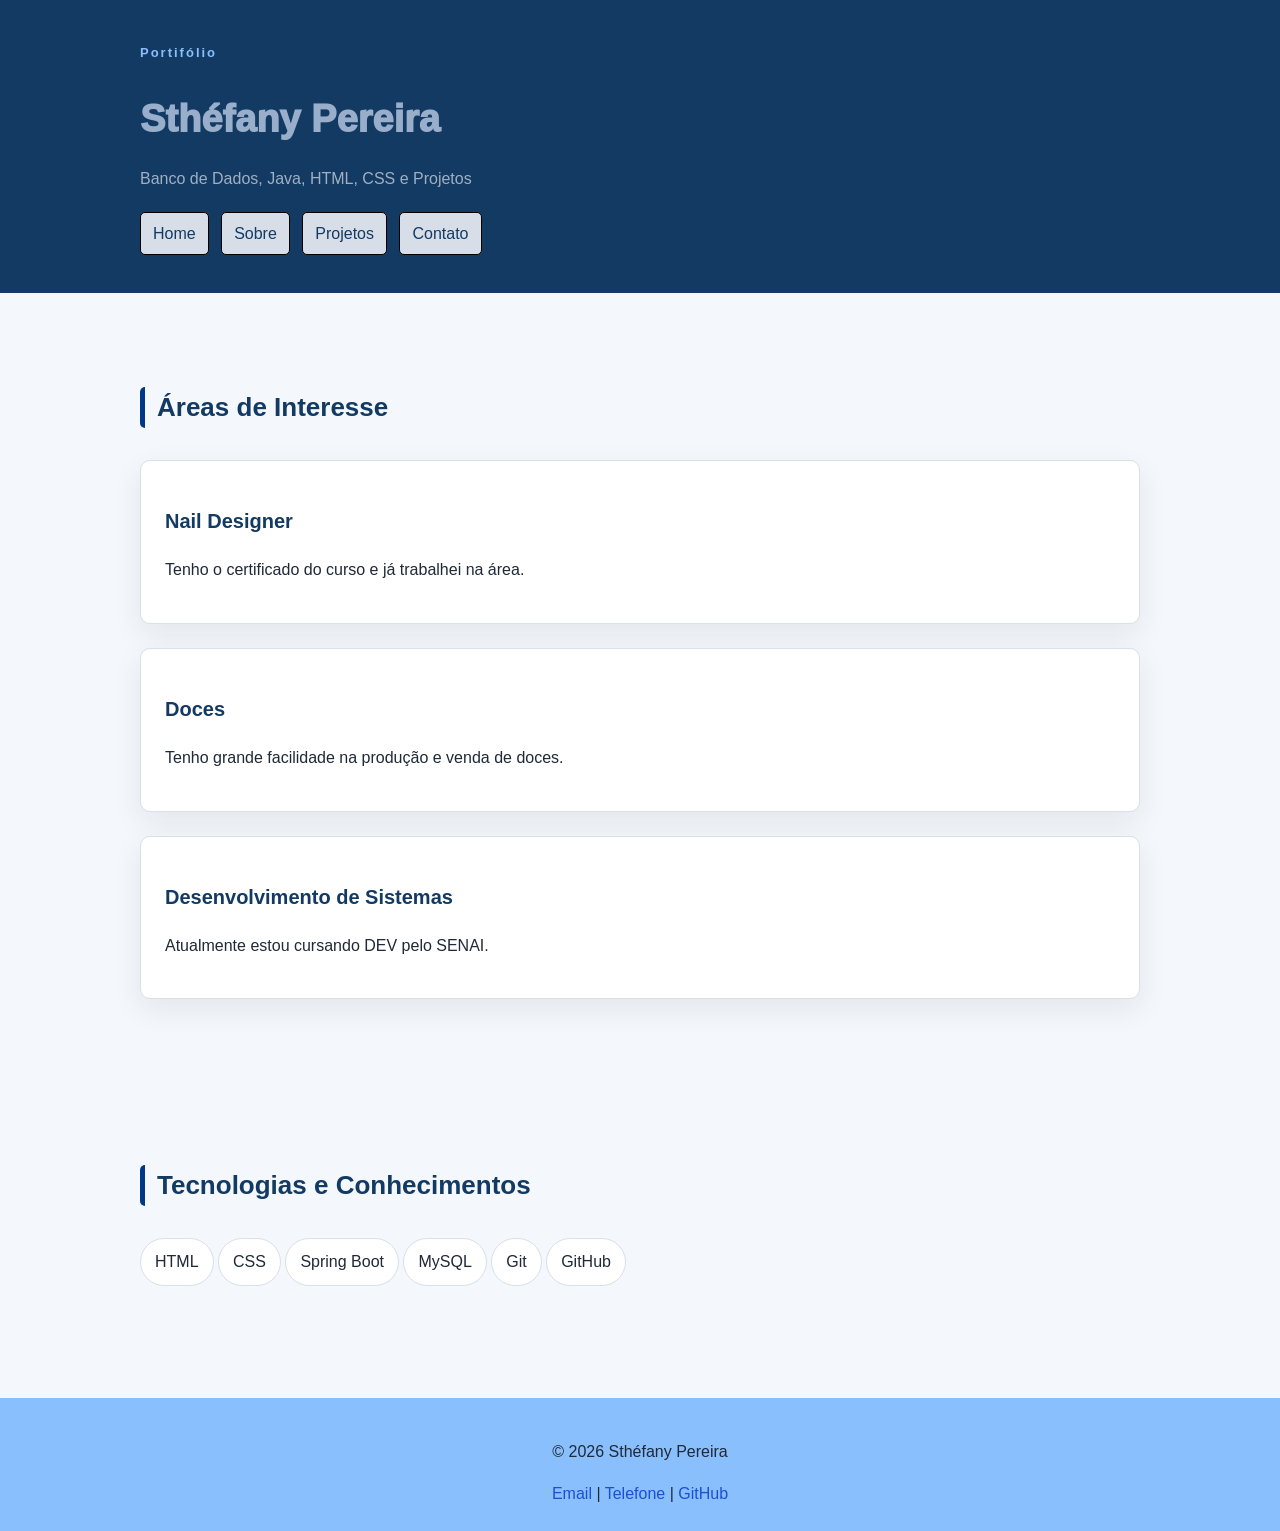
<file: index.html>
<!DOCTYPE html>
<html lang="pt-br">
<head>
    <meta charset="UTF-8">
    <meta name="viewport" content="width=device-width, initial-scale=1.0">
    <title>Sthéfany Pereira | Portifólio</title>
    <link rel="stylesheet" href="./style/style.css">
</head>
<body>
    
    <header class="cabecalho">
        <div class="container">
            <p class="etiqueta">Portifólio</p>

            <h1>Sthéfany Pereira</h1>

            <p class="subtitulo">
                Banco de Dados, Java, HTML, CSS e Projetos
            </p>

            <nav class="menu-principal">
                <ul class="menu-lista">
                    <li><a class="menu-link" href="index.html">Home</a></li>
                    <li><a class="menu-link" href="./pages/sobre.html">Sobre</a></li>
                    <li><a class="menu-link" href="./pages/projetos.html">Projetos</a></li>
                    <li><a class="menu-link" href="./pages/contato.html">Contato</a></li>
                </ul>
            </nav>
        </div>
    </header>

    <main>
        <section class="secao">
            <div class="container">
                <h2 class="titulo-secao">Áreas de Interesse</h2>

                <div class="grade-cards">
                    <article class="card">
                        <h3>Nail Designer</h3>
                        <p>
                            Tenho o certificado do curso e já trabalhei na área.
                        </p>
                    </article>

                    <article class="card">
                        <h3>Doces</h3>
                        <p>
                            Tenho grande facilidade na produção e venda de doces.
                        </p>
                    </article>
                    <article class="card">
                        <h3>Desenvolvimento de Sistemas</h3>
                        <p>
                            Atualmente estou cursando DEV pelo SENAI.
                        </p>
                    </article>
                </div>
            </div>
        </section>

        <section class="secao secao-tecnologias">
            <div class="container">
                <h2 class="titulo-secao">Tecnologias e Conhecimentos</h2>
                <ul class="lista-tecnologias">
                    <li>HTML</li>
                    <li>CSS</li>
                    <li>Spring Boot</li>
                    <li>MySQL</li>
                    <li>Git</li>
                    <li>GitHub</li>
                </ul>
            </div>
        </section>

    </main>

    <footer class="rodape">
        <div class="container">
            <p>&copy; 2026 Sthéfany Pereira</p>

            <address>
                <a href="mailto: sthefany.vitoria.pereira10@gmail.com">Email</a>
                <span> | </span>
                <a href="tel:+5515996082716">Telefone</a>
                <span> | </span>
                <a href="https://github.com/sthevick" target="_blank">GitHub</a>
            </address>
        </div>
    </footer>

</body>
</html>
</file>
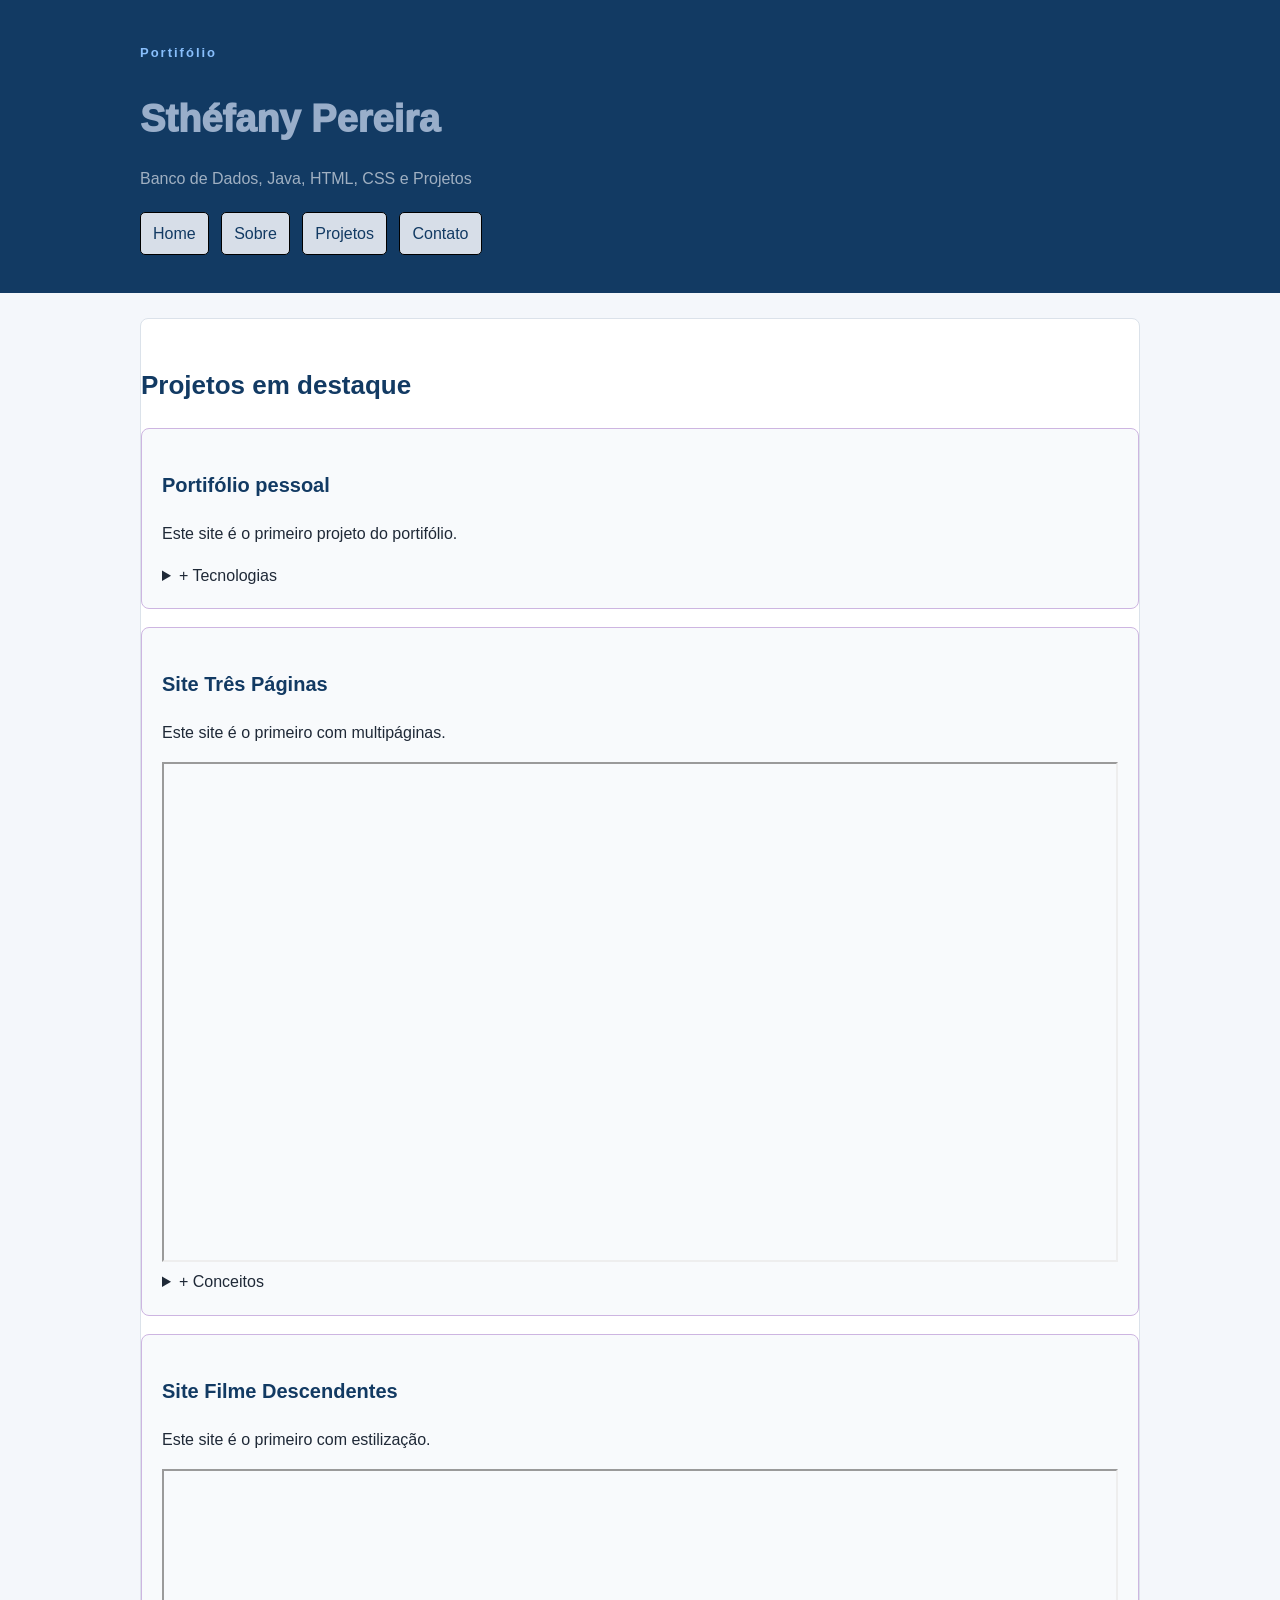
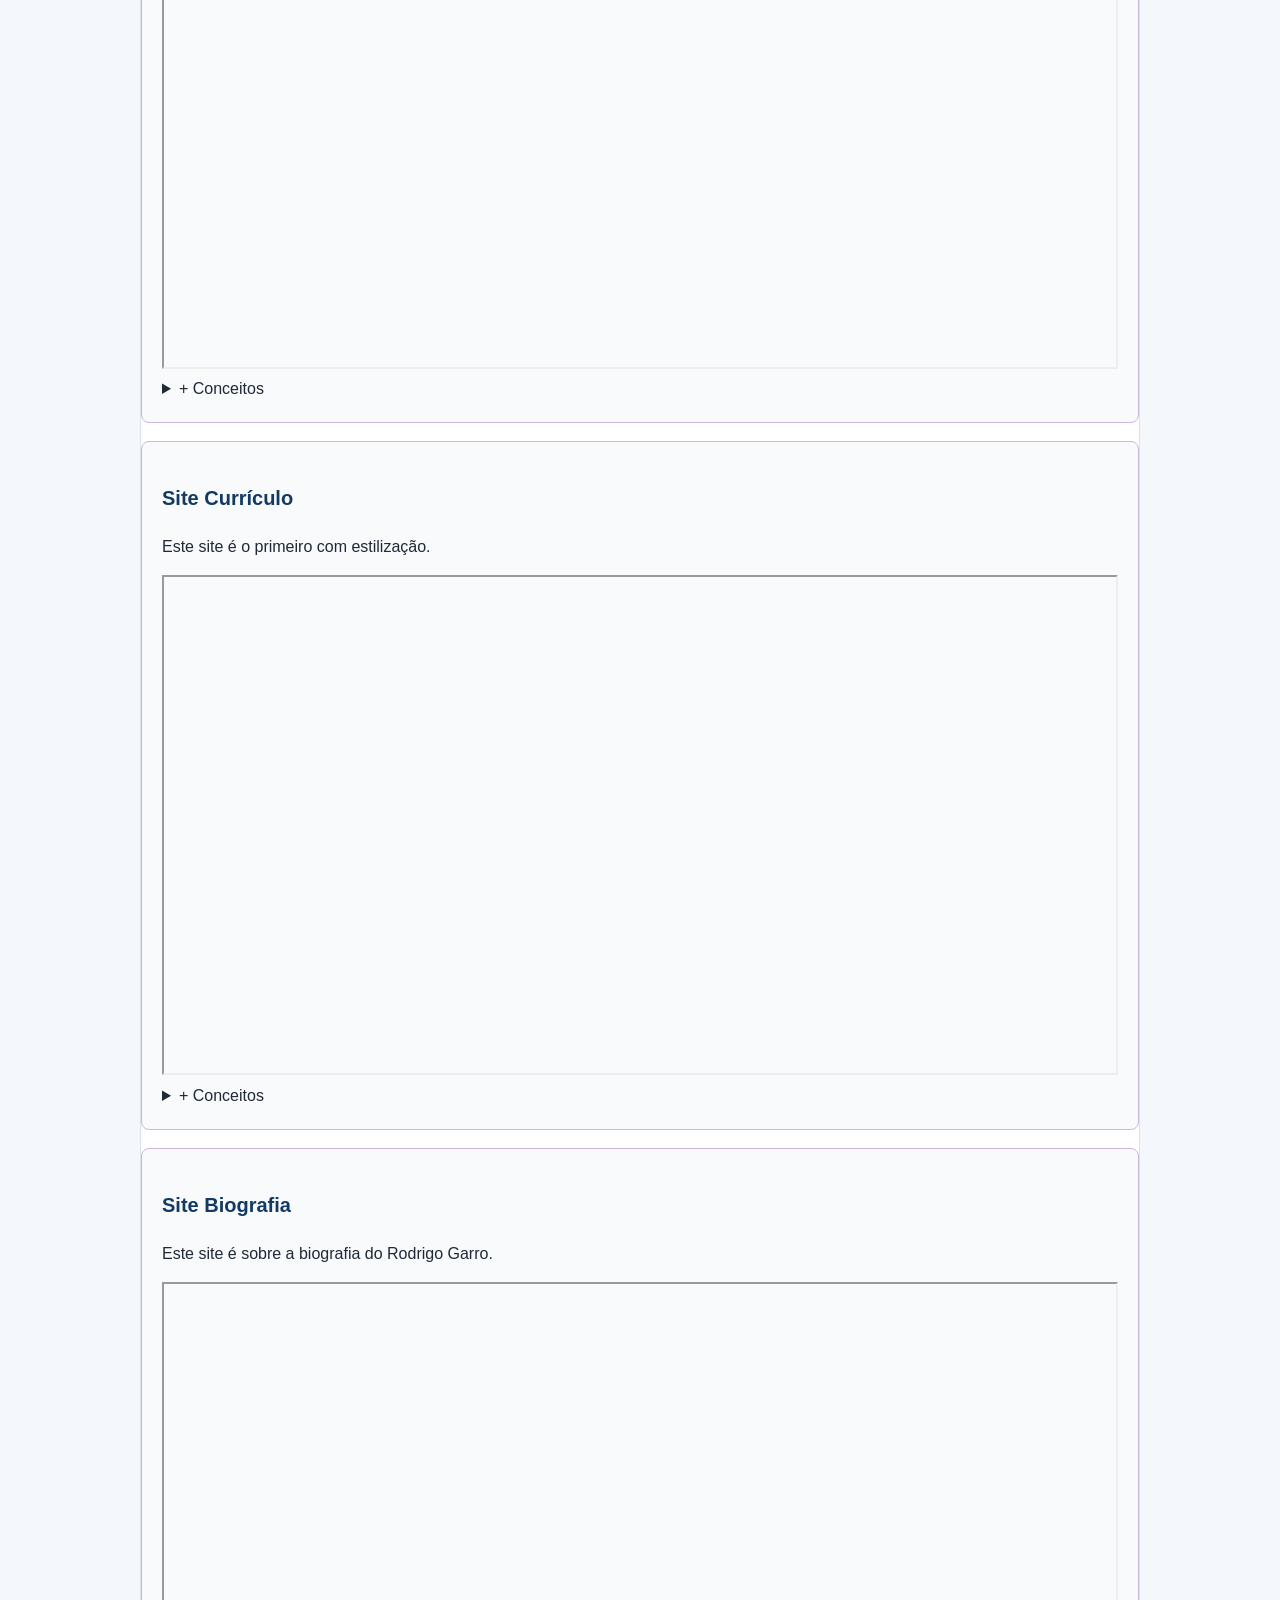
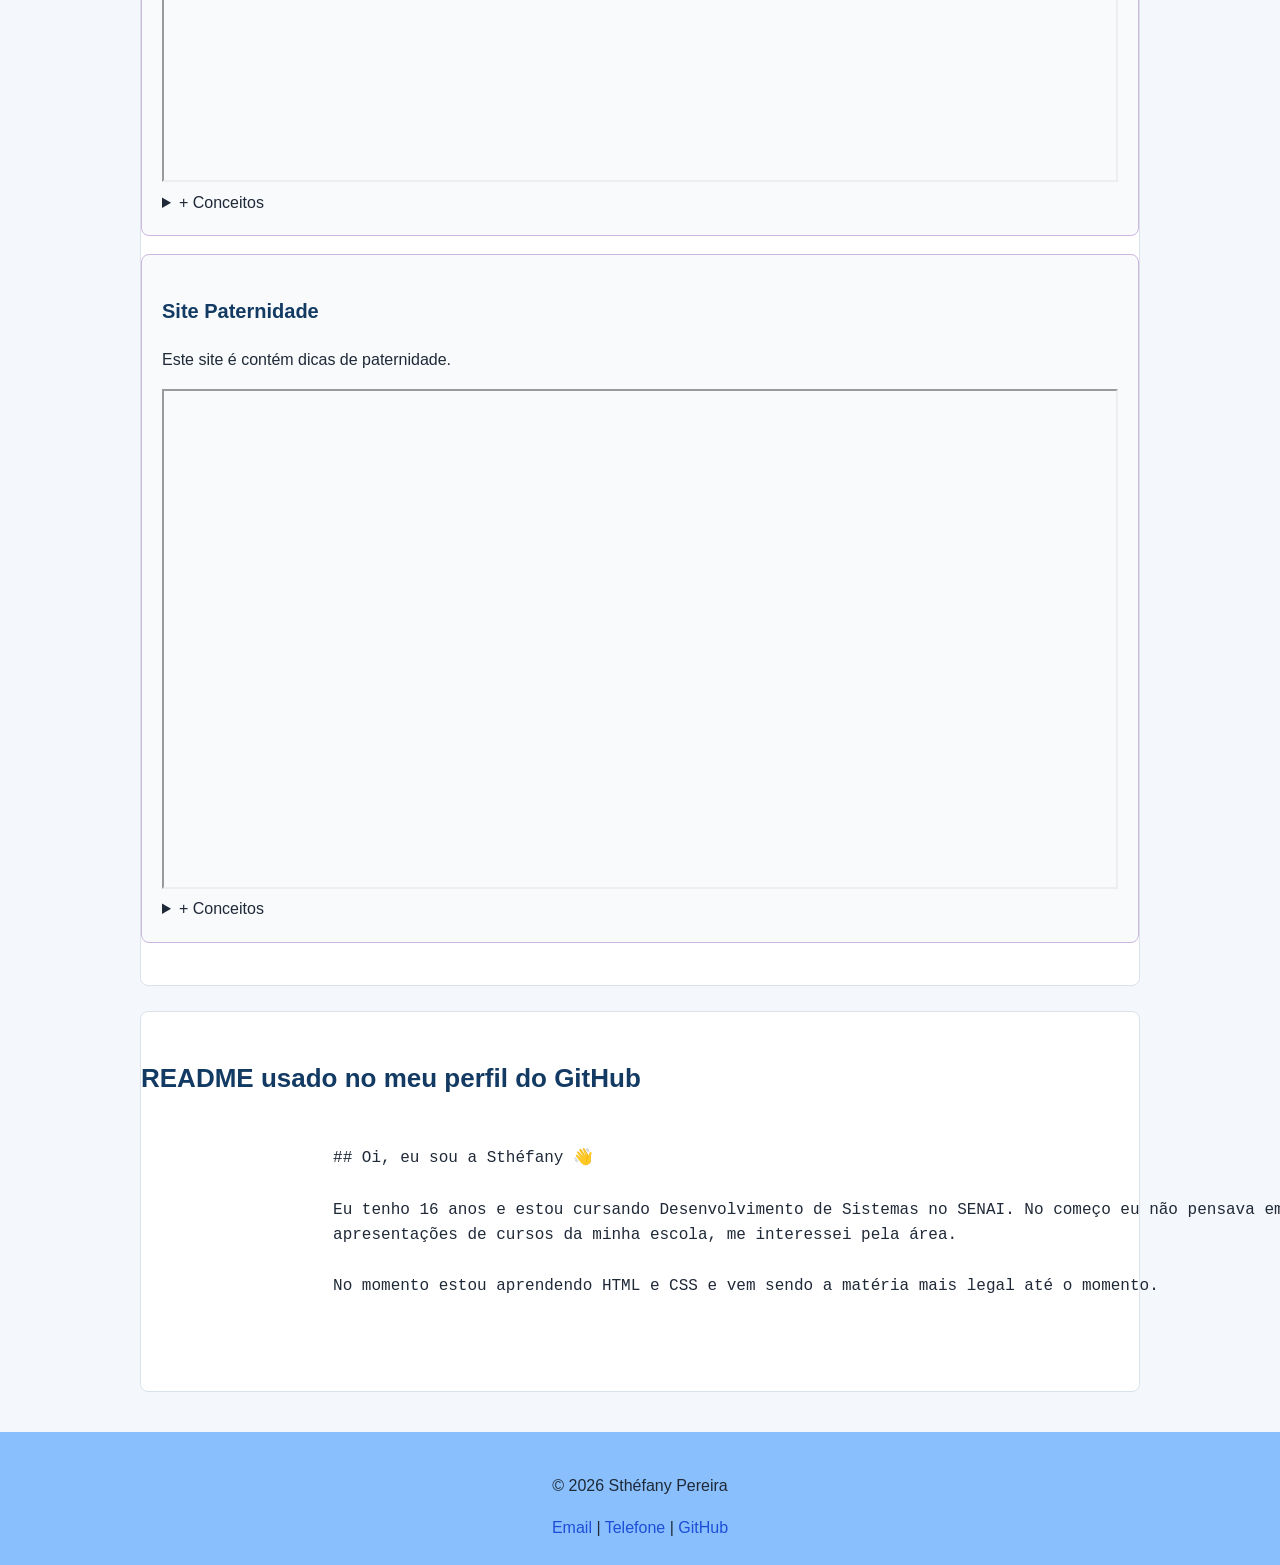
<file: pages/projetos.html>
<!DOCTYPE html>
<html lang="pt-br">
<head>
    <meta charset="UTF-8">
    <meta name="viewport" content="width=device-width, initial-scale=1.0">
    <title>Projetos | Sthéfany Pereira</title>
    <link rel="stylesheet" href="../style/style.css">
    <link rel="stylesheet" href="../style/style-sobre.css">
    <link rel="stylesheet" href="../style/style-projetos.css">
</head>
<body>

     <header class="cabecalho">
        <div class="container">
            <p class="etiqueta">Portifólio</p>

            <h1>Sthéfany Pereira</h1>

            <p class="subtitulo">
                Banco de Dados, Java, HTML, CSS e Projetos
            </p>

            <nav class="menu-principal">
                <ul class="menu-lista">
                    <li><a class="menu-link" href="index.html">Home</a></li>
                    <li><a class="menu-link" href="./sobre.html">Sobre</a></li>
                    <li><a class="menu-link" href="./projetos.html">Projetos</a></li>
                    <li><a class="menu-link" href="./contato.html">Contato</a></li>
                </ul>
            </nav>
        </div>
    </header>


    <main class="container">
        <section class="secao">
            <h2>Projetos em destaque</h2>
            <article class="projeto-card">
                <h3>Portifólio pessoal</h3>
                <p>
                    Este site é o primeiro projeto do portifólio.
                </p>

                <details>
                    <summary>+ Tecnologias</summary>
                    <ul>
                        <li>HTML Básico</li>
                        <li>HTML Semântico</li>
                        <li>CSS Externo</li>
                    </ul>
                </details>
            </article>

             <article class="projeto-card">
                <h3>Site Três Páginas</h3>
                <p>
                    Este site é o primeiro com multipáginas.
                </p>

                <iframe src="https://sthevick.github.io/site-tres-paginas/" 
                width="100%" height="500px" title="Site Três Páginas"></iframe>

                <details>
                    <summary>+ Conceitos</summary>
                    <ul>
                        <li>HTML Básico</li>
                        <li>HTML link externo e interno</li>
                        <li>Listas em HTML</li>
                        <li>Imagens</li>
                    </ul>
                </details>
            </article>

            <article class="projeto-card">
                <h3>Site Filme Descendentes</h3>
                <p>
                    Este site é o primeiro com estilização.
                </p>

                <iframe src=" https://sthevick.github.io/site-filme-descendentes/" 
                width="100%" height="500px" title="Site Filme"></iframe>

                <details>
                    <summary>+ Conceitos</summary>
                    <ul>
                        <li>Troca de cor do texto e do fundo</li>
                        <li>HTML básico</li>
                        <li>Estlização básica</li>
                    </ul>
                </details>
            </article>

            <article class="projeto-card">
                <h3>Site Currículo</h3>
                <p>
                    Este site é o primeiro com estilização.
                </p>

                <iframe src="" 
                width="100%" height="500px" title="Site Currículo"></iframe>

                <details>
                    <summary>+ Conceitos</summary>
                    <ul>
                        <li>Foto de perfil na lateral</li>
                        <li>Centralização de texto e imagem</li>
                        <li>Sobreescrita em título</li>
                    </ul>
                </details>
            </article>

             <article class="projeto-card">
                <h3>Site Biografia</h3>
                <p>
                    Este site é sobre a biografia do Rodrigo Garro.
                </p>

                <iframe src="" 
                width="100%" height="500px" title="Site Biografia"></iframe>

                <details>
                    <summary>+ Conceitos</summary>
                    <ul>
                        <li>Estlização em classes</li>
                        <li></li>
                        <li></li>
                    </ul>
                </details>
            </article>

            <article class="projeto-card">
                <h3>Site Paternidade</h3>
                <p>
                    Este site é contém dicas de paternidade.
                </p>

                <iframe src="" 
                width="100%" height="500px" title="Site Paternidade"></iframe>

                <details>
                    <summary>+ Conceitos</summary>
                    <ul>
                        <li>Estlização em classes</li>
                        <li></li>
                        <li></li>
                    </ul>
                </details>
            </article>

        </section>
        <section class="secao">
            <h2>README usado no meu perfil do GitHub</h2>

            <pre>
                <code>
                    ## Oi, eu sou a Sthéfany 👋

                    Eu tenho 16 anos e estou cursando Desenvolvimento de Sistemas no SENAI. No começo eu não pensava em cursar TI, mas com as 
                    apresentações de cursos da minha escola, me interessei pela área.

                    No momento estou aprendendo HTML e CSS e vem sendo a matéria mais legal até o momento.
                </code>
            </pre>
        </section>
    </main>


     <footer class="rodape">
        <div class="container">
            <p>&copy; 2026 Sthéfany Pereira</p>

            <address>
                <a href="mailto: sthefany.vitoria.pereira10@gmail.com">Email</a>
                <span> | </span>
                <a href="tel:+5515996082716">Telefone</a>
                <span> | </span>
                <a href="https://github.com/sthevick" target="_blank">GitHub</a>
            </address>
        </div>
    </footer>
    
</body>
</html>
</file>
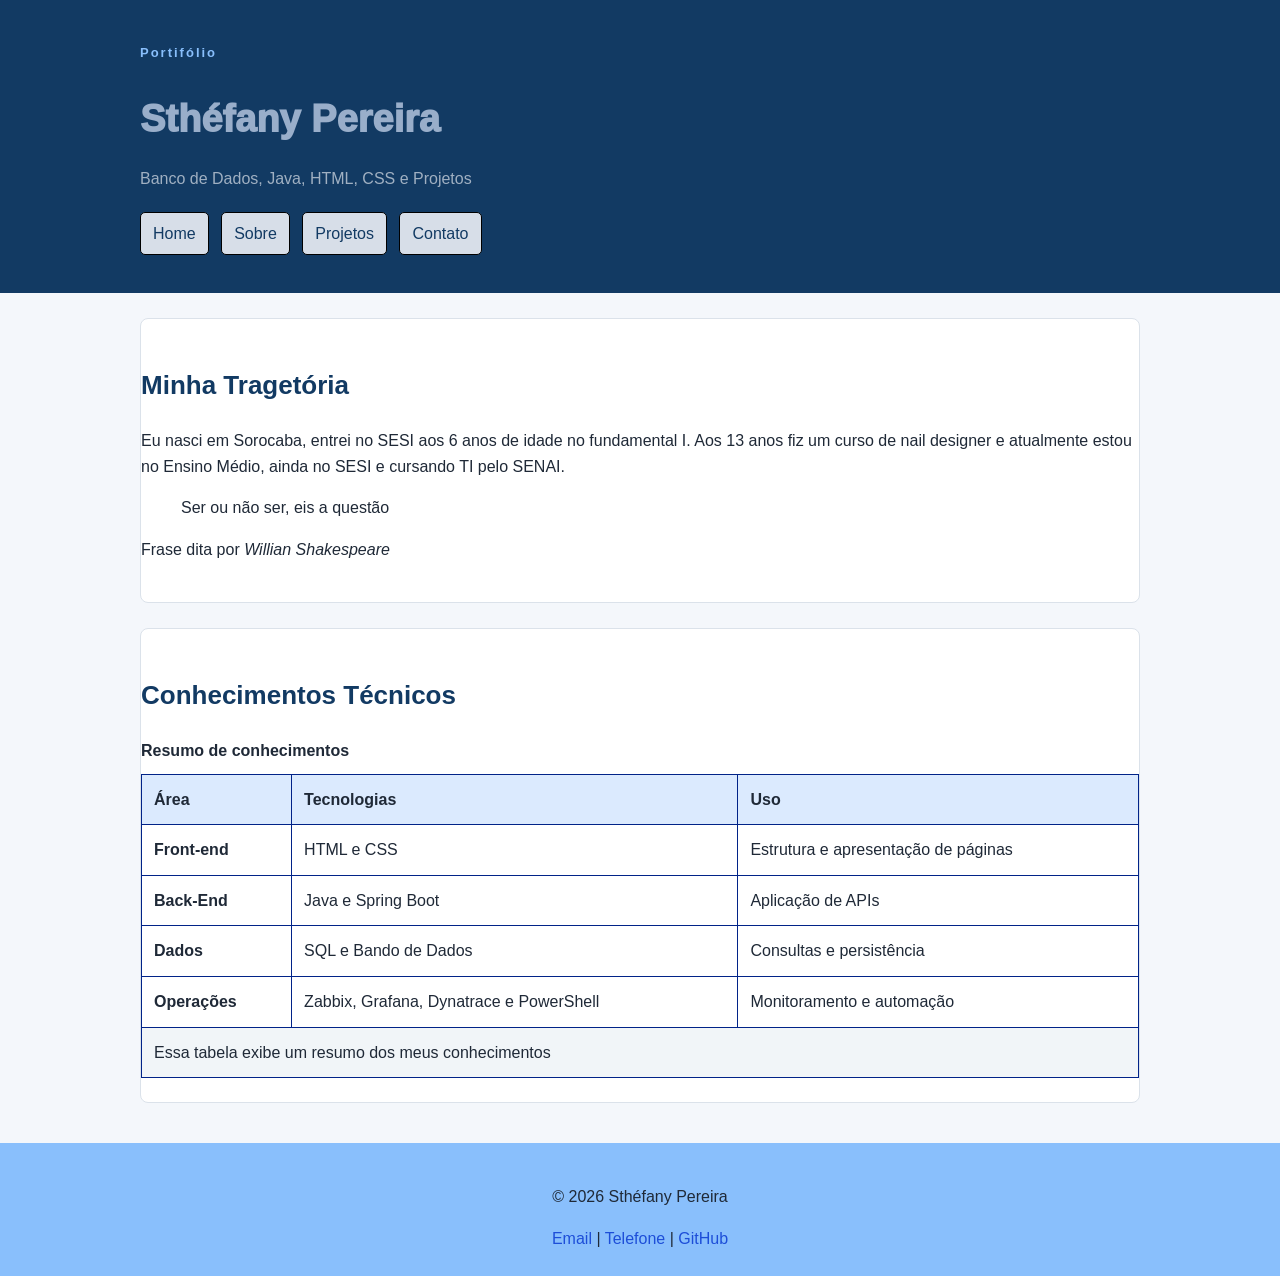
<file: pages/sobre.html>
<!DOCTYPE html>
<html lang="pt-br">
<head>
    <meta charset="UTF-8">
    <meta name="viewport" content="width=device-width, initial-scale=1.0">
     <link rel="stylesheet" href="../style/style.css">
    <link rel="stylesheet" href="../style/style-sobre.css">
    <title>Sobre | Sthéfany Pereira</title>
</head>
<body>
    <header class="cabecalho">
        <div class="container">
            <p class="etiqueta">Portifólio</p>

            <h1>Sthéfany Pereira</h1>

            <p class="subtitulo">
                Banco de Dados, Java, HTML, CSS e Projetos
            </p>

            <nav class="menu-principal">
                <ul class="menu-lista">
                    <li><a class="menu-link" href="../index.html">Home</a></li>
                    <li><a class="menu-link" href="./sobre.html">Sobre</a></li>
                    <li><a class="menu-link" href="./projetos.html">Projetos</a></li>
                    <li><a class="menu-link" href="./contato.html">Contato</a></li>
                </ul>
            </nav>
        </div>
    </header>

    <main class="container">
        <section class="secao">
            <h2>Minha Tragetória</h2>
            <p>
                Eu nasci em Sorocaba, entrei no SESI aos 6 anos de idade
                no fundamental I. Aos 13 anos fiz um curso de nail designer e
                atualmente estou no Ensino Médio, ainda no SESI e cursando TI pelo SENAI.
            </p>

            <blockquote class="citacao">
                Ser ou não ser, eis a questão 
            </blockquote>
            <p>
                Frase dita por <cite>Willian Shakespeare</cite>
            </p>
        </section>
        <section class="secao">
            <h2>Conhecimentos Técnicos</h2>
            <table class="tabela-conhecimentos">
                <caption>Resumo de conhecimentos</caption>
                <thead>
                    <tr>
                        <th scope="col">Área</th>
                        <th scope="col">Tecnologias</th>
                        <th scope="col">Uso</th>
                    </tr>

                </thead>
                <tbody>
                    <tr>
                        <th scope="row">Front-end</th>
                        <td>HTML e CSS</td>
                        <td>Estrutura e apresentação de páginas</td>
                    </tr>
                     <tr>
                        <th scope="row">Back-End</th>
                        <td>Java e Spring Boot</td>
                        <td>Aplicação de APIs</td>
                    </tr>
                     <tr>
                        <th scope="row">Dados</th>
                        <td>SQL e Bando de Dados</td>
                        <td>Consultas e persistência</td>
                         <tr>
                        <th scope="row">Operações</th>
                        <td>Zabbix, Grafana, Dynatrace e PowerShell</td>
                        <td>Monitoramento e automação</td>
                    </tr>
                    <tfoot>
                        <tr>
                            <td colspan="3">Essa tabela exibe um resumo dos meus conhecimentos</td>
                        </tr>
                    </tfoot>
                </tbody>
            </table>
        </section>
    </main>

    <footer class="rodape">
        <div class="container">
            <p>&copy; 2026 Sthéfany Pereira</p>

            <address>
                <a href="mailto: sthefany.vitoria.pereira10@gmail.com">Email</a>
                <span> | </span>
                <a href="tel:+5515996082716">Telefone</a>
                <span> | </span>
                <a href="https://github.com/sthevick" target="_blank">GitHub</a>
            </address>
        </div>
    </footer>
    
</body>
</html>
</file>
<file: style/style.css>
*{
    box-sizing: border-box;
}

body{
    margin: 0;

    background-color: #f4f7fb;
    color: #1f2937;

    font-family: Arial, Arial, Helvetica, sans-serif;
    font-size: 16px;
    line-height: 1.6;
}

h1, h2, h3{
    color: #123a63;
}

h1{
    font-size: 38px;
    margin-bottom: 10px;
}

h2{
    font-size: 26px;
}

h3{
    font-size: 20px;
}

a{
    color: #1d4ed8;
}

.container{
    width: 90%;
    max-width: 1000px;

    margin: 0 auto;
}

.cabecalho{
    background-color: #123a63;
    color: #a0b0c2;
    padding: 30px 0;
}

.cabecalho h1{
    color: rgb(153, 174, 202);
    font-weight: 1000;
}

.etiqueta{
    margin-bottom: 5px;

    color: #89bffc;

    font-size: 13px;
    font-weight: bold;
    letter-spacing: 2px;
}

.subtitulo{
    max-width: 700px;
}

.menu-lista{
    margin: 20px 0 0;
    padding: 0;

    list-style: none;
}

.menu-lista li{
    display: inline-block;

    margin-right: 8px;
    margin-bottom: 8px;
}

.menu-link{
    display: inline-block;

    padding: 8px 12px;

    background-color: #d7dee8;
    color: #123a63;

    border: 1px solid #000;
    border-radius: 5px;

    text-decoration: none;
}

.secao{
    padding: 72px 0 ;
}

.titulo-secao{
    margin-bottom: 32px;
    padding-left: 12px;

    border-left: 5px solid #013885;
    border-radius: 5px;
}

.grade-cards{
    display: grid;
    gap: 24px;
}

.card{
    padding: 24px;
    background-color: #fff;
    border: 1px solid #d8e0e8;
    border-radius: 10px;
    box-shadow: 0 10px 30px rgba(20, 45, 70, 0.08);
}

.lista-tecnologias{
    list-style: none;
    padding: 0;
    margin: 0;
}

.lista-tecnologias li{
    padding: 10px 14px;
    background-color: #fff;
    display: inline-block;
    border: 1px solid  #d8e0e8;
    border-radius: 999px;
}

.rodape{
    margin-top: 40px;
    padding: 25px;
    background-color: #89bffc;

    text-align: center;
}

.rodape address{
    font-style: normal;
}

.rodape a{
    text-decoration: none;
}
</file>
<file: style/style-sobre.css>
.tabela-conhecimentos{
    width: 100%;
    border-collapse: collapse;
    background-color: white;
}

.tabela-conhecimentos caption{
    margin-bottom: 10px;
    font-weight: bold;
    text-align: left;
}

.tabela-conhecimentos th,
.tabela-conhecimentos td{
    padding: 12px;
    border: 1px solid #012388;
    text-align: left;
}

.tabela-conhecimentos thead{
    background-color: #dbeafe;
}

.tabela-conhecimentos tfoot{
    background-color: #f1f5f8;
}

.secao{
    margin: 25px 0;
    padding: 24px 0 ;

    background-color: white;

    border: 1px solid #dbe2ea;
    border-radius: 8px;
}
</file>
<file: style/style-projetos.css>
.secao{
    margin: 25px 0;
    padding: 24px 0 ;

    background-color: white;

    border: 1px solid #dbe2ea;
    border-radius: 8px;
}

.projeto-card{
    margin-bottom: 18px;
    padding: 20px;
    background-color: #f8fafc;

    border: 1px solid #cdb5e1;
    border-radius: 8px;
}

.codigo{
    overflow-x: auto;
    padding: 15px;

    background-color: #111827;
    color: #e5e7eb;

    border-radius: 6px;
}
</file>
